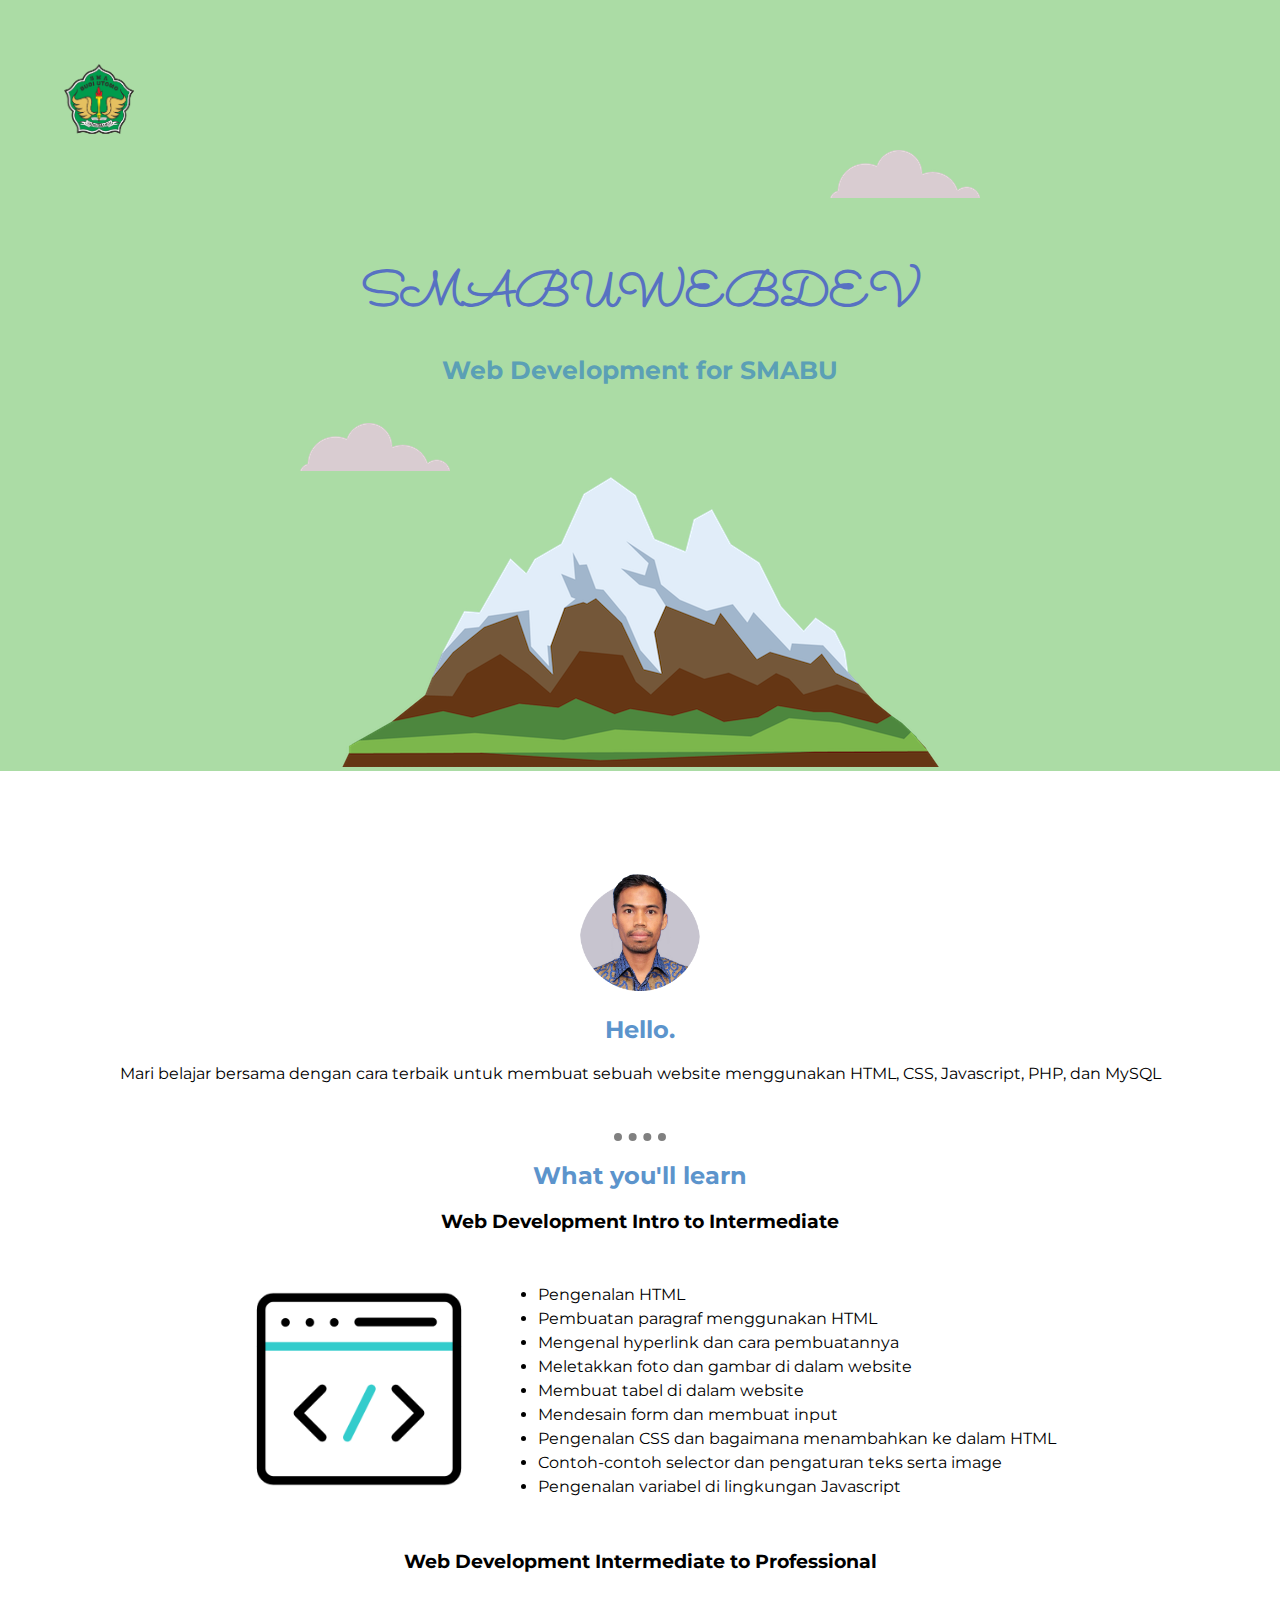
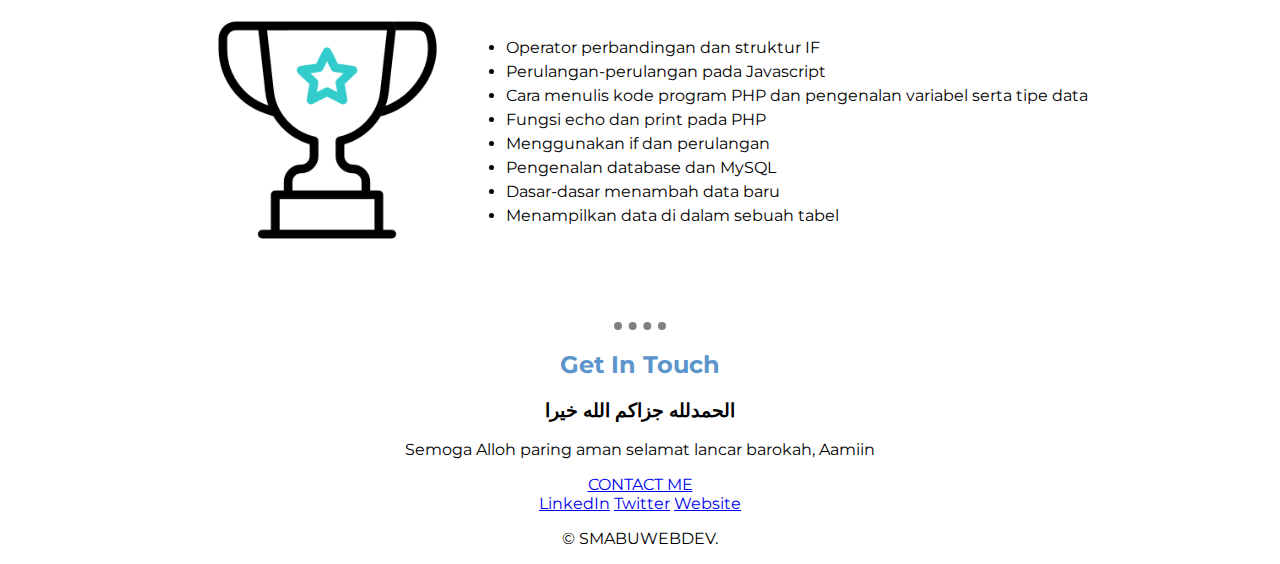
<file: index.html>
<!DOCTYPE html>
<html lang="en">
<head>
    <meta charset="UTF-8">
    <meta http-equiv="X-UA-Compatible" content="IE=edge">
    <meta name="viewport" content="width=device-width, initial-scale=1.0">
    <title>Ichsan Abdul Azis Salam</title>
    <link rel="stylesheet" href="css/styles.css">
    <link rel="icon" href="icon/favicon.ico">
    <link rel="preconnect" href="https://fonts.googleapis.com">
<link rel="preconnect" href="https://fonts.gstatic.com" crossorigin>
<link href="https://fonts.googleapis.com/css2?family=Montserrat:wght@200&family=Sacramento&display=swap" rel="stylesheet">
</head>
<body>
    <div class="top-container">
        <img class="top-cloud" src="images/cloud.png" alt="cloud-img">
        <h1 class="judul" >SMABUWEBDEV</h1>
        <p class="p1">Web Development for SMABU</p>
        <img class="bottom-cloud" src="images/cloud.png" alt="cloud-img">
        <img class="mountain" src="images/mountain.png" alt="mountain-img">
        <img class="logo-smabu" src="images/logosmabu.png" alt="logo-img">
    </div>
    <div class="middle-container">
        <div class="profile">
          <img class="my-image" src="images/ichsan-modified.png" alt="my-img">
          <h2>Hello.</h2>
          <p>Mari belajar bersama dengan cara terbaik untuk membuat sebuah website menggunakan HTML, CSS, Javascript, PHP, dan MySQL</p>
        </div>
        <hr class="hr1">
        <div class="skills">
          <h2>What you'll learn</h2>
          <h3>Web Development Intro to Intermediate</h3>

          <div class="skill-row">
            <table class="center">
                <tr>
                    <td><img class="html" src="images/html.gif" alt="html-img"></td>
                    <td>            
                      <ul class="ul1">
                        <li>Pengenalan HTML</li>
                        <li>Pembuatan paragraf menggunakan HTML</li>
                        <li>Mengenal hyperlink dan cara pembuatannya</li>
                        <li>Meletakkan foto dan gambar di dalam website</li>
                        <li>Membuat tabel di dalam website</li>
                        <li>Mendesain form dan membuat input</li>
                        <li>Pengenalan CSS dan bagaimana menambahkan ke dalam HTML</li>
                        <li>Contoh-contoh selector dan pengaturan teks serta image</li>
                        <li>Pengenalan variabel di lingkungan Javascript</li>
                      </ul>
                    </td>
                </tr>
            </table>
          </div>
          <h3 class="pro">Web Development Intermediate to Professional</h3>
          <div class="skill-row">
            <table class="center">
                <tr>
                    <td><img class="award" src="images/award.gif" alt="award-img"></td>
                    <td><ul class="ul2">
                        <li>Operator perbandingan dan struktur IF</li>
                        <li>Perulangan-perulangan pada Javascript</li>
                        <li>Cara menulis kode program PHP dan pengenalan variabel serta tipe data</li>
                        <li>Fungsi echo dan print pada PHP</li>
                        <li>Menggunakan if dan perulangan</li>
                        <li>Pengenalan database dan MySQL</li>
                        <li>Dasar-dasar menambah data baru</li>
                        <li>Menampilkan data di dalam sebuah tabel</li>
                    </ul></td>
                </tr>
            </table>
          </div>
        </div>
        <hr class="hr1">
        <div class="contact-me">
          <h2>Get In Touch</h2>
          <h3>الحمدلله جزاكم الله خيرا</h3>
          <p>Semoga Alloh paring aman selamat lancar barokah, Aamiin</p>
          <a class="btn" href="mailto:ichsanabdulaziz@smabudiutomoperak.sch.id.com">CONTACT ME</a>
        </div>
      </div>
      <div class="bottom-container">
        <a class="footer-link" href="https://www.linkedin.com/">LinkedIn</a>
        <a class="footer-link" href="https://twitter.com/">Twitter</a>
        <a class="footer-link" href="https://www.appbrewery.co/">Website</a>
        <p>© SMABUWEBDEV.</p>
      </div>
</body>
</html>
</file>
<file: css/styles.css>
body {margin: 0;
    text-align: center;
    font-family: 'Montserrat', serif;
}
h1 {
    margin: 0 auto;
    font-family: 'Sacramento', cursive;
}

.top-container {background-color: #abdca5;
padding-top: 20px;
position: relative;
margin-bottom: 0px;}

.top-cloud {position:absolute;
right:300px;
top: 150px;}

.bottom-cloud {position: absolute;
left: 300px;
bottom: 300px;}

.mountain {margin-bottom: 0px;}

.logo-smabu {position: fixed;
height: 70px;
width: 70px;
top: 4rem;
left: 4rem;}

h1.judul {color: #5771C2;
    margin-top: 240px;
font-size: 3rem;}

h2 {color:#5C94CC;}

h3 {text-align: center;}

.hr1 {border-style: none;
    border-top-style: dotted;
    border-color: grey;
    border-width: 8px;
    width: 4%;
margin-top: 50px;}

.my-image {height: 120px;
    width: 120px;
margin-top: 100px;}    

.p1 {font-weight: bolder;
font-size: 25px;
color:#5BA0B5;}

.ul1 {text-align:left;
line-height: 1.5;
margin-left: 0;}

.ul2 {text-align: left;
    line-height: 1.5;}

.html {height: 270px;
    width: 270px;
}   

.award {height: 270px;
    width: 270px;
}  


table.center {
    margin-left:auto; 
    margin-right:auto;
  }
</file>
